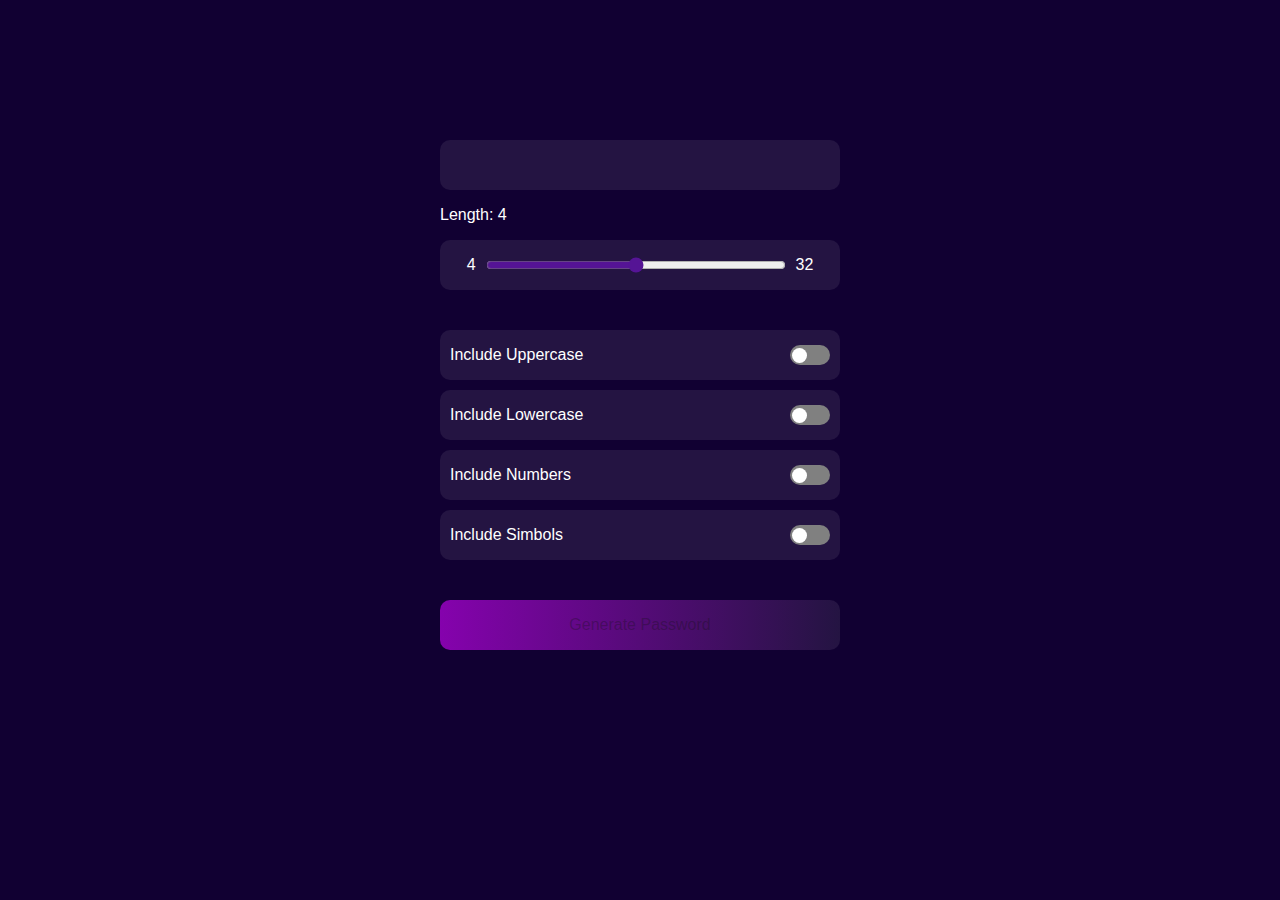
<file: docs/index.html>
<!DOCTYPE html><html lang="en"><head><meta charset="UTF-8"><link rel="icon" type="image/svg+xml" href=""><meta name="viewport" content="width=device-width,initial-scale=1"><title>Vite Template</title><script type="module" crossorigin src="./assets/index-3o1Nqdla.js"></script><link rel="stylesheet" crossorigin href="./assets/index-BqEF3l1f.css"></head><body><main class="main card"><section class="card"><div class="container"><p class="text" id="show-password"></p></div><p class="text" id="password-length">Length: 4</p><div class="container"><span class="text">4</span> <input class="range" type="range" name="" id="range" min="4" max="32"> <span class="text">32</span></div></section><section class="options"><div class="container container--option"><span class="text">Include Uppercase</span> <input type="checkbox" id="toggle-1" class="toggle-checkbox"> <label for="toggle-1" class="toggle-label"></label></div><div class="container container--option"><span class="text">Include Lowercase</span> <input type="checkbox" id="toggle-2" class="toggle-checkbox"> <label for="toggle-2" class="toggle-label"></label></div><div class="container container--option"><span class="text">Include Numbers</span> <input type="checkbox" id="toggle-3" class="toggle-checkbox"> <label for="toggle-3" class="toggle-label"></label></div><div class="container container--option"><span class="text">Include Simbols</span> <input type="checkbox" id="toggle-4" class="toggle-checkbox"> <label for="toggle-4" class="toggle-label"></label></div></section><button class="container button" id="button">Generate Password</button></main></body></html>
</file>
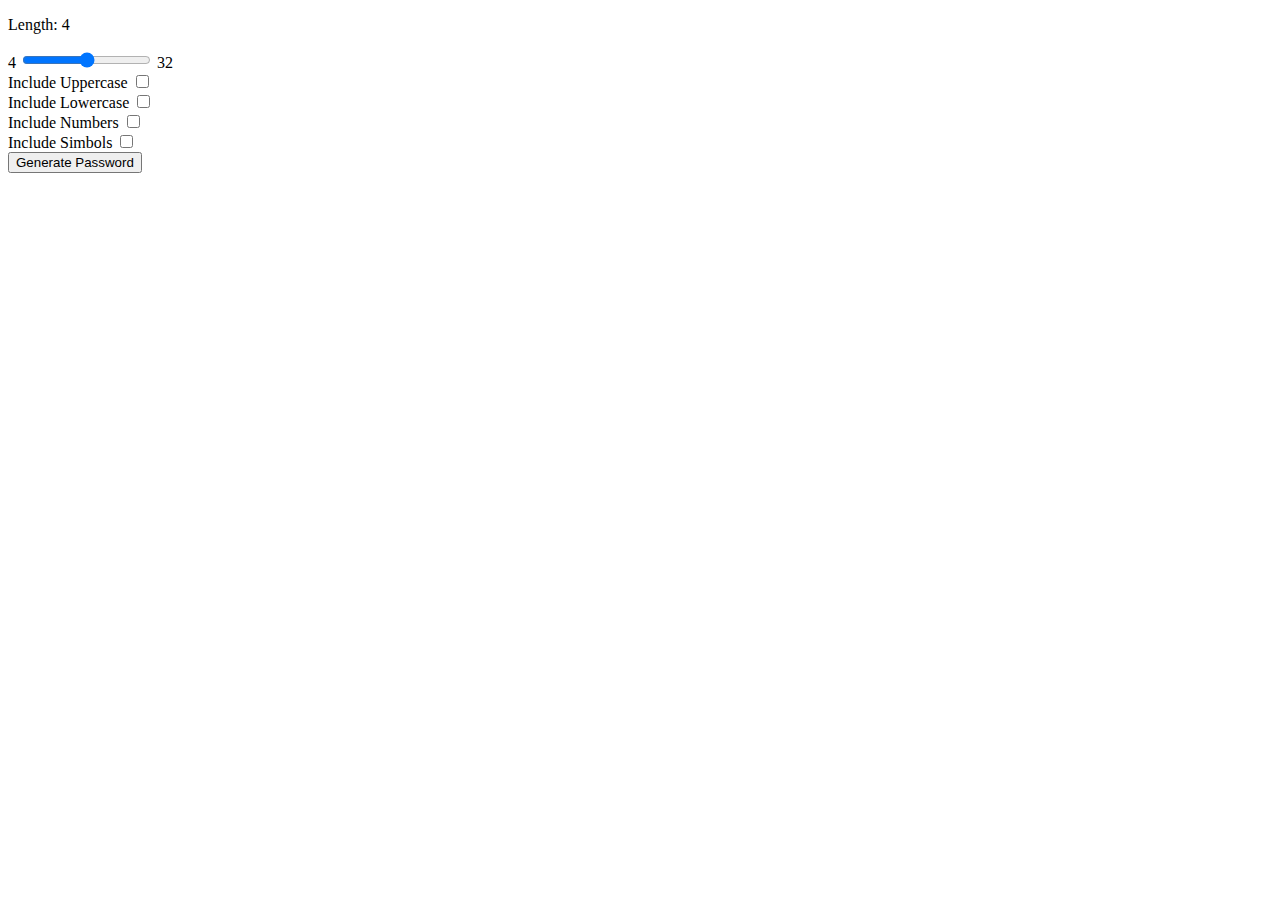
<file: src/index.html>
<!DOCTYPE html>
<html lang="en">
  <head>
    <meta charset="UTF-8" />
    <!-- PON UN FAVICON!!! -->
    <link rel="icon" type="image/svg+xml" href="" />
    <meta name="viewport" content="width=device-width, initial-scale=1.0" />
    <!-- CAMBIA EL TITLE!!! -->
    <title>Vite Template</title>
  </head>
  <body>
    <main class="main card">
      <section class="card">
        <div class="container">
          <p class="text" id="show-password"></p>
        </div>

        <p class="text" id="password-length">Length: 4 </p>

        <div class="container">
          <span class="text">4</span>
          <input class="range" type="range" name="" id="range" min="4" max="32">
          <span class="text">32</span>
        </div>
      </section>

     <section class="options">
        <div class="container container--option">
          <span class="text">Include Uppercase</span>
          <input type="checkbox" id="uppercase" class="toggle-checkbox">
          <label for="uppercase" class="toggle-label"></label>
        </div>
        <div class="container container--option">
          <span class="text">Include Lowercase</span>
          <input type="checkbox" id="toggle-2" class="toggle-checkbox">
          <label for="toggle-2" class="toggle-label"></label>
        </div>
        <div class="container container--option">
          <span class="text">Include Numbers</span>
          <input type="checkbox" id="toggle-3" class="toggle-checkbox">
          <label for="toggle-3" class="toggle-label"></label>
        </div>
        <div class="container container--option">
          <span class="text">Include Simbols</span>
          <input type="checkbox" id="toggle-4" class="toggle-checkbox">
          <label for="toggle-4" class="toggle-label"></label>
        </div>
     </section>
     
     <button class="container button" id="button">Generate Password</button>
    </main>
    <script type="module" src="./js/index.js"></script>
  </body>
</html>
</file>
<file: docs/assets/index-BqEF3l1f.css>
html{-webkit-text-size-adjust:100%;line-height:1.15}body{margin:0}main{display:block}h1{font-size:2em;margin:.67em 0}hr{-webkit-box-sizing:content-box;box-sizing:content-box;height:0;overflow:visible}pre{font-family:monospace,monospace;font-size:1em}a{background-color:transparent}abbr[title]{border-bottom:none;text-decoration:underline;-webkit-text-decoration:underline dotted;text-decoration:underline dotted}b,strong{font-weight:bolder}code,kbd,samp{font-family:monospace,monospace;font-size:1em}small{font-size:80%}sub,sup{font-size:75%;line-height:0;position:relative;vertical-align:baseline}sub{bottom:-.25em}sup{top:-.5em}img{border-style:none}button,input,optgroup,select,textarea{font-family:inherit;font-size:100%;line-height:1.15;margin:0}button,input{overflow:visible}button,select{text-transform:none}[type=button],[type=reset],[type=submit],button{-moz-appearance:button;appearance:button;-webkit-appearance:button}[type=button]::-moz-focus-inner,[type=reset]::-moz-focus-inner,[type=submit]::-moz-focus-inner,button::-moz-focus-inner{border-style:none;padding:0}[type=button]:-moz-focusring,[type=reset]:-moz-focusring,[type=submit]:-moz-focusring,button:-moz-focusring{outline:1px dotted ButtonText}fieldset{padding:.35em .75em .625em}legend{-webkit-box-sizing:border-box;box-sizing:border-box;color:inherit;display:table;max-width:100%;padding:0;white-space:normal}progress{vertical-align:baseline}textarea{overflow:auto}[type=checkbox],[type=radio]{-webkit-box-sizing:border-box;box-sizing:border-box;padding:0}[type=number]::-webkit-inner-spin-button,[type=number]::-webkit-outer-spin-button{height:auto}[type=search]{-moz-appearance:textfield;appearance:textfield;-webkit-appearance:textfield;outline-offset:-2px}[type=search]::-webkit-search-decoration{-webkit-appearance:none}::-webkit-file-upload-button{-webkit-appearance:button;font:inherit}details{display:block}summary{display:list-item}template{display:none}[hidden]{display:none}*,:after,:before{-webkit-box-sizing:border-box;box-sizing:border-box}img{display:block;max-width:100%}ul{list-style:none;margin-bottom:0;margin-top:0;padding-left:0}a{color:inherit;text-decoration:none}:root{--color-background:#110032;--color-divs:#241442;--color-button:linear-gradient(90deg,#8502ad,#241442);--color-range:#551495}html{scroll-behavior:smooth}body{background-color:#110032;background-color:var(--color-background);font-family:sans-serif}.text{color:#fff}.card{display:grid;translate:0 70px}.card,.container{-webkit-box-pack:center;-ms-flex-pack:center;justify-content:center}.container{-webkit-box-align:center;-ms-flex-align:center;align-items:center;background-color:#241442;background-color:var(--color-divs);border-radius:10px;height:50px;padding:10px;width:400px}.container,.container--option{display:-webkit-box;display:-ms-flexbox;display:flex}.container--option{-webkit-box-pack:justify;-ms-flex-pack:justify;justify-content:space-between;margin-top:10px}.button{background-image:-webkit-gradient(linear,left top,right top,from(#8502ad),to(#241442));background-image:linear-gradient(90deg,#8502ad,#241442);background-image:var(--color-button);border:none;margin-top:40px;-webkit-transition:scale .5s ease;transition:scale .5s ease}@media (hover:hover){.button:hover{cursor:pointer;scale:.95}}.range{accent-color:#551495;accent-color:var(--color-range);margin-inline:10px;width:300px}.toggle-label{-webkit-box-align:center;-ms-flex-align:center;align-items:center;background-color:gray;border-radius:1rem;display:-webkit-box;display:-ms-flexbox;display:flex;height:20px;padding-inline:2px;position:relative;width:40px}@media (hover:hover){.toggle-label:hover{cursor:pointer}}.toggle-checkbox{display:none}.toggle-label:after{background-color:#fff;border-radius:50%;content:"";height:15px;position:absolute;-webkit-transition:translate .3s;transition:translate .3s;width:15px}.toggle-checkbox:checked+.toggle-label{background-color:#551495;background-color:var(--color-range)}.toggle-checkbox:checked+.toggle-label:after{translate:20px}.options{margin-top:100px}
</file>
